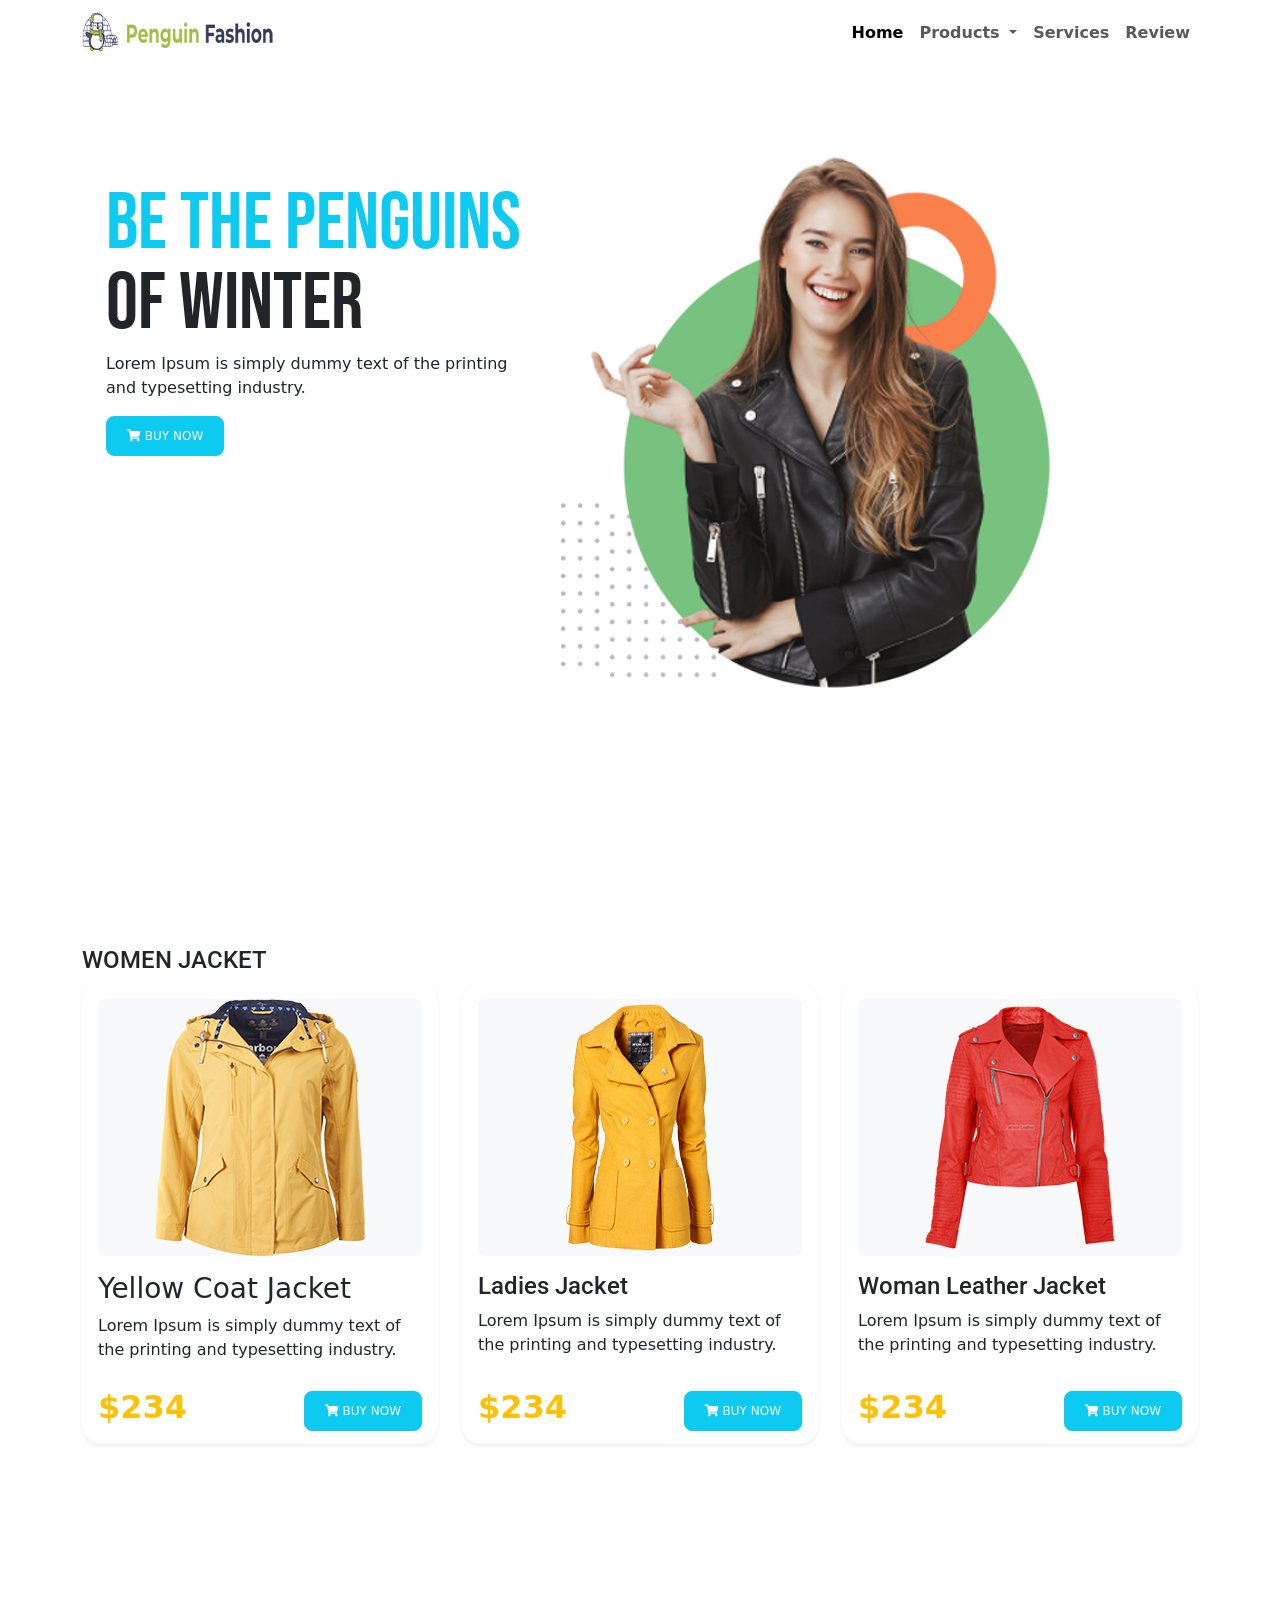
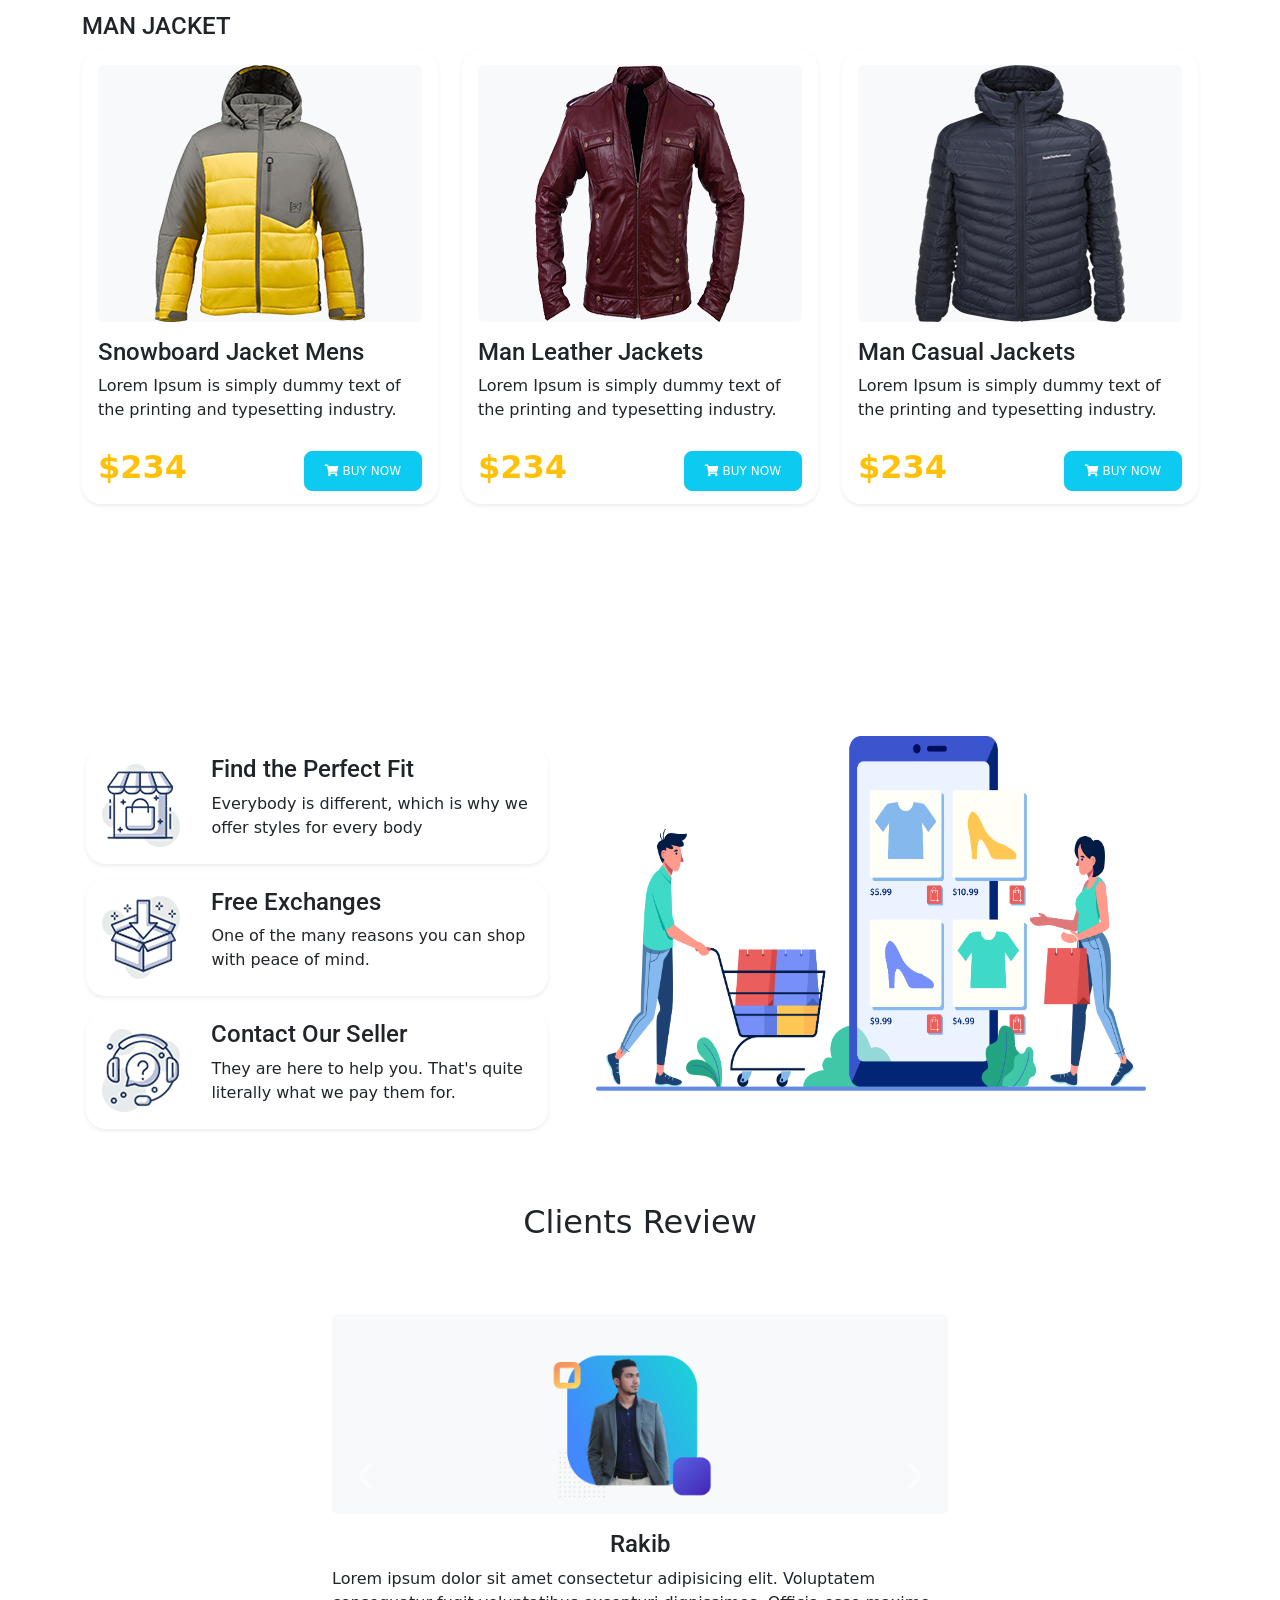
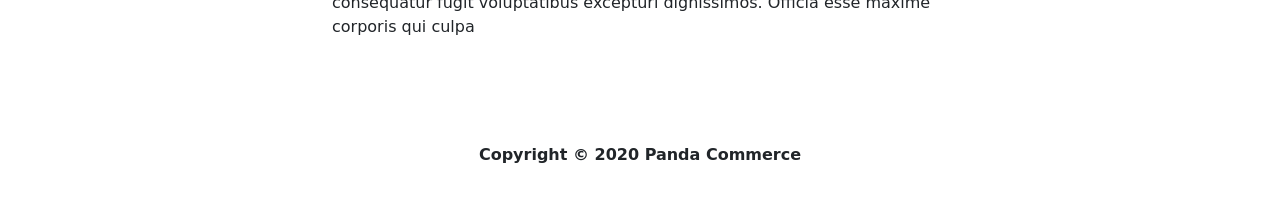
<file: index.html>
<!DOCTYPE html>
<html lang="en">

<head>
    <meta charset="UTF-8">
    <meta name="viewport" content="width=device-width, initial-scale=1.0">
    <title>Penguin Fashion</title>

    <!--bootstrap css-->
    <link href="https://cdn.jsdelivr.net/npm/bootstrap@5.0.0-beta1/dist/css/bootstrap.min.css" rel="stylesheet"
        integrity="sha384-giJF6kkoqNQ00vy+HMDP7azOuL0xtbfIcaT9wjKHr8RbDVddVHyTfAAsrekwKmP1" crossorigin="anonymous">
    <!--bootstrap css-->

    <!--for adding font awsome cdn link-->
    <link rel="stylesheet" href="https://cdnjs.cloudflare.com/ajax/libs/font-awesome/5.15.2/css/all.min.css"
        integrity="sha512-HK5fgLBL+xu6dm/Ii3z4xhlSUyZgTT9tuc/hSrtw6uzJOvgRr2a9jyxxT1ely+B+xFAmJKVSTbpM/CuL7qxO8w=="
        crossorigin="anonymous" />
    <!--for adding font awsome cdn link-->

    <link rel="stylesheet" href="style.css">
</head>

<body>
    <!--header section start-->
    <header class="container">

        <!--nav section start-->
        <nav class="container navbar navbar-expand-lg navbar-light fixed-top bg-white">
            <div class="container-fluid">
                <a class="navbar-brand" href="#banner">
                    <img src="images/nav-logo.png">
                </a>
                <button class="navbar-toggler" type="button" data-bs-toggle="collapse"
                    data-bs-target="#navbarSupportedContent" aria-controls="navbarSupportedContent"
                    aria-expanded="false" aria-label="Toggle navigation">
                    <span class="navbar-toggler-icon"></span>
                </button>
                <div class="collapse navbar-collapse justify-content-end" id="navbarSupportedContent">
                    <ul class="navbar-nav mb-2 mb-lg-0 fw-bold">
                        <li class="nav-item">
                            <a class="nav-link active" aria-current="page" href="#banner">Home</a>
                        </li>
                        <li class="nav-item dropdown">
                            <a class="nav-link dropdown-toggle" href="#" id="navbarDropdown" role="button" data-bs-toggle="dropdown" aria-expanded="false">
                              Products
                            </a>
                            <ul class="dropdown-menu" aria-labelledby="navbarDropdown">
                              <li><a class="dropdown-item" href="#women-jacket">Women Jacket</a></li>
                              <li><a class="dropdown-item" href="#man-jacket">Man Jacket</a></li>
                            </ul>
                          </li>
                        <li class="nav-item">
                            <a class="nav-link" href="#service">Services</a>
                        </li>
                        <li class="nav-item">
                            <a class="nav-link" href="#review">Review</a>
                        </li>
                    </ul>
                </div>
            </div>
        </nav>
        <!--nav section end-->

        <!--banner section start-->
        <section id="banner" class="p-4 my-5">
            <div class="row pt-3">
                <div class="col-lg-5 col-md-5 col-sm-12 my-5 pt-sm-5">
                    <h1 class=" banner-title"><span class="text-info">BE THE PENGUINS</span> <br /> OF WINTER</h1>
                    <P>Lorem Ipsum is simply dummy text of the printing and typesetting industry.</P>
                    <button class="btn btn-info text-white  button-text"><i class="fas fa-shopping-cart text-white"></i>
                        BUY NOW</button>
                </div>
                <div class="col-lg-7 col-md-7 col-sm-12 mt-5 pt-5">
                    <img class="img-fluid" src="images/banner.png">
                </div>
            </div>
        </section>
        <!--banner section end-->
    </header>
    <!--header section end-->

    <!--main section start-->
    <main class="container">

        <!--women Jacket section start-->
        <section id="women-jacket" class="women-jacket g-2 mt-5 pt-5">
            <h2 class="text-center text-lg-start card-title-text mt-5">WOMEN JACKET</h2>
            <div class="row">

                <!--card 1 section start-->
                <div class="col-lg-4 col-md-6 col-sm-12 mb-4">
                    <div class="card bg-white border-0 shadow-sm card-style h-100">
                        <div class="card-body">
                            <div class="card-img-top bg-light rounded d-flex justify-content-center">
                                <img src="images/women-jacket-1.png">
                            </div>
                            <h3 class="card-title-taxt pt-3">Yellow Coat Jacket </h3>
                            <p class="card-text">Lorem Ipsum is simply dummy text of the printing and typesetting
                                industry.</p>
                        </div>
                        <div class="card-footer border-0 card-style bg-white d-flex justify-content-between">
                            <h2 class="price-text text-warning">$234</h2>
                            <div class=" d-flex align-items-center">
                                <button class="btn btn-info text-white  button-text"><i
                                        class="fas fa-shopping-cart text-white"></i> BUY NOW</button>
                            </div>
                        </div>
                    </div>
                </div>
                <!--card 1 section end-->

                <!--card 2 section start-->
                <div class="col-lg-4 col-md-6 col-sm-12 mb-4">
                    <div class="card bg-white border-0 shadow-sm card-style h-100">
                        <div class="card-body">
                            <div class="card-img-top bg-light rounded d-flex justify-content-center">
                                <img src="images/women-jacket-2.png">
                            </div>
                            <h3 class="card-title-text pt-3">Ladies Jacket </h3>
                            <p class="card-text">Lorem Ipsum is simply dummy text of the printing and typesetting
                                industry.</p>
                        </div>
                        <div class="card-footer border-0 card-style bg-white d-flex justify-content-between">
                            <h2 class="price-text text-warning">$234</h2>
                            <div class=" d-flex align-items-center">
                                <button class="btn btn-info text-white  button-text"><i
                                        class="fas fa-shopping-cart text-white"></i> BUY NOW</button>
                            </div>
                        </div>
                    </div>
                </div>
                <!--card 2 section end-->

                <!--card 3 section start-->
                <div class="col-lg-4 col-md-6 col-sm-12 mb-4">
                    <div class="card bg-white border-0 shadow-sm card-style h-100">
                        <div class="card-body">
                            <div class="card-img-top bg-light rounded d-flex justify-content-center">
                                <img src="images/women-jacket-3.png">
                            </div>
                            <h3 class="card-title-text pt-3">Woman Leather Jacket </h3>
                            <p class="card-text">Lorem Ipsum is simply dummy text of the printing and typesetting
                                industry.</p>
                        </div>
                        <div class="card-footer border-0 bg-white card-style d-flex justify-content-between">
                            <h2 class="price-text text-warning">$234</h2>
                            <div class=" d-flex align-items-center">
                                <button class="btn btn-info text-white  button-text"><i
                                        class="fas fa-shopping-cart text-white"></i> BUY NOW</button>
                            </div>
                        </div>
                    </div>
                </div>
                <!--card 3 section end-->

            </div>
        </section>
        <!--women jacket section end-->

        <!--man jacket section start-->
        <section id="man-jacket" class="man-jacket my-5 py-5">
            <h2 class="text-center text-lg-start card-title-text mt-5">MAN JACKET</h2>
            <div class="row">

                <!--card 1 section start-->
                <div class="col-lg-4 col-md-6 col-sm-12 mb-4">
                    <div class="card bg-white border-0 shadow-sm card-style h-100">
                        <div class="card-body">
                            <div class="card-img-top bg-light rounded d-flex justify-content-center">
                                <img src="images/man-jacket-1.png">
                            </div>
                            <h3 class="card-title-text pt-3">Snowboard Jacket Mens </h3>
                            <p class="card-text">Lorem Ipsum is simply dummy text of the printing and typesetting
                                industry.</p>
                        </div>
                        <div class="card-footer border-0 bg-white d-flex card-style justify-content-between">
                            <h2 class="price-text text-warning">$234</h2>
                            <div class=" d-flex align-items-center">
                                <button class="btn btn-info text-white  button-text"><i
                                        class="fas fa-shopping-cart text-white"></i> BUY NOW</button>
                            </div>
                        </div>
                    </div>
                </div>
                <!--card 1 section end-->

                <!--card 2 section start-->
                <div class="col-lg-4 col-md-6 col-sm-12 mb-4">
                    <div class="card bg-white border-0 shadow-sm card-style h-100">
                        <div class="card-body">
                            <div class="card-img-top bg-light rounded d-flex justify-content-center">
                                <img src="images/man-jacket-2.png">
                            </div>
                            <h3 class="card-title-text pt-3">Man Leather Jackets</h3>
                            <p class="card-text">Lorem Ipsum is simply dummy text of the printing and typesetting
                                industry.</p>
                        </div>
                        <div class="card-footer border-0 bg-white card-style d-flex justify-content-between">
                            <h2 class="price-text text-warning">$234</h2>
                            <div class=" d-flex align-items-center">
                                <button class="btn btn-info text-white  button-text"><i
                                        class="fas fa-shopping-cart text-white"></i> BUY NOW</button>
                            </div>
                        </div>
                    </div>
                </div>
                <!--card 2 section end-->

                <!--card 3 section start-->
                <div class="col-lg-4 col-md-6 col-sm-12 mb-4">
                    <div class="card bg-white border-0 shadow-sm card-style h-100">
                        <div class="card-body">
                            <div class="card-img-top bg-light rounded d-flex justify-content-center">
                                <img src="images/man-jacket-3.png">
                            </div>
                            <h3 class="card-title-text pt-3">Man Casual Jackets</h3>
                            <p class="card-text">Lorem Ipsum is simply dummy text of the printing and typesetting
                                industry.</p>
                        </div>
                        <div class="card-footer border-0 bg-white card-style d-flex justify-content-between">
                            <h2 class="price-text text-warning">$234</h2>
                            <div class=" d-flex align-items-center">
                                <button class="btn btn-info text-white  button-text"><i
                                        class="fas fa-shopping-cart text-white"></i> BUY NOW</button>
                            </div>
                        </div>
                    </div>
                </div>
            </div>
            <!--CARD 3 section end-->
        </section>
        <!--man jacket section end-->

        <!--service section start-->
        <section id="service" class="service my-5 p-3">
            <div class="row d-flex align-items-center mt-5 pt-5">
                <div class="col-lg-5 col-md-12 col-sm-12 order-2 order-lg-2">
                    <div class="row gy-3">
                        <div class="col-12 shadow-sm card-style p-2">
                            <div class="row d-flex align-items-center justify-content-sm-center">
                                <div class="col-lg-3 col-sm-4 d-flex justify-content-center ">
                                    <img src="images/service-1.png">
                                </div>
                                <div class="col-lg-9 col-sm-12 text-center text-lg-start">
                                    <h2 class="card-title-text">Find the Perfect Fit</h2>
                                    <p>Everybody is different, which is why we offer
                                        styles for every body</p>
                                </div>
                            </div>
                        </div>
                        <div class="col-12 shadow-sm card-style p-2">
                            <div class="row d-flex align-items-center justify-content-sm-center">
                                <div class="col-lg-3 col-sm-4 d-flex justify-content-center">
                                    <img src="images/service-2.png">
                                </div>
                                <div class="col-lg-9 col-sm-12 text-center text-lg-start">
                                    <h2 class="card-title-text">Free Exchanges</h2>
                                    <p>One of the many reasons you can shop with peace
                                        of mind.</p>
                                </div>
                            </div>
                        </div>
                        <div class="col-12 shadow-sm card-style p-2">
                            <div class="row d-flex align-items-center justify-content-sm-center">
                                <div class="col-lg-3 col-sm-4 d-flex justify-content-center">
                                    <img src="images/service-3.png">
                                </div>
                                <div class="col-lg-9 col-sm-12 text-center text-lg-start">
                                    <h2 class=" card-title-text">Contact Our Seller</h2>
                                    <p>They are here to help you. That's quite
                                        literally what we pay them for.</p>
                                </div>
                            </div>
                        </div>
                    </div>
                </div>
                <div class="col-lg-7 col-md-12 col-sm-12 order-1 order-lg-2 mb-5 px-5">
                    <img class="service-right-img img-fluid" src="images/service-4.png">
                </div>
            </div>
        </section>
        <!--service section end-->

        <!--review section start-->
        <section id="review" class="review">
            <h2 class="text-center">Clients Review</h2>
            <div class="col-sm-12 col-md-10 col-lg-8 p-2 p-lg-5 mx-auto">
                <div id="carouselExampleControls" class="carousel slide" data-bs-ride="carousel">
                    <div class="carousel-inner">
                      <div class="carousel-item active h-100">
                        <div class="col-12">
                            <div class="card bg-white border-0">
                                <div class="card-body">
                                    <div class="card-img-top bg-light rounded d-flex justify-content-center">
                                        <img src="images/client-1.png">
                                    </div>
                                    <h3 class="card-title-text pt-3 text-center">Rakib</h3>
                                    <p class="card-text">Lorem ipsum dolor sit amet consectetur adipisicing elit. Voluptatem consequatur fugit voluptatibus excepturi dignissimos. Officia esse maxime corporis qui culpa</p>
                                </div>
                            </div>
                        </div>
                      </div>
                      <div class="carousel-item h-100">
                        <div class="col-12">
                            <div class="card bg-white border-0">
                                <div class="card-body">
                                    <div class="card-img-top bg-light rounded d-flex justify-content-center">
                                        <img src="images/client-2.png">
                                    </div>
                                    <h3 class="card-title-text pt-3 text-center">Mr John</h3>
                                    <p class="card-text">Lorem Ipsum is simply dummy text of the printing and typesetting
                                        industry. Lorem ipsum dolor sit amet.</p>
                                </div>
                            </div>
                        </div>
                      </div>
                      <div class="carousel-item h-100">
                        <div class="col-12">
                            <div class="card bg-white border-0">
                                <div class="card-body">
                                    <div class="card-img-top bg-light rounded d-flex justify-content-center">
                                        <img src="images/client-3.png">
                                    </div>
                                    <h3 class="card-title-text pt-3 text-center">Abishek Sharma</h3>
                                    <p class="card-text">Lorem Ipsum is simply dummy text of the printing and typesetting
                                        industry. Lorem ipsum dolor, sit amet consectetur adipisicing elit. Placeat, corporis.</p>
                                </div>
                            </div>
                        </div>
                      </div>
                    </div>
                    <a class="carousel-control-prev" href="#carouselExampleControls" role="button" data-bs-slide="prev">
                      <span class="carousel-control-prev-icon" aria-hidden="true"></span>
                      <span class="visually-hidden">Previous</span>
                    </a>
                    <a class="carousel-control-next" href="#carouselExampleControls" role="button" data-bs-slide="next">
                      <span class="carousel-control-next-icon" aria-hidden="true"></span>
                      <span class="visually-hidden">Next</span>
                    </a>
                  </div>
            </div> 
        </section>
        <!--review section end-->

    </main>
    <!--header section end-->

    <!--footer section start-->
    <footer>
        <p class="text-center text-dark mt-4 py-3 fw-bold">Copyright &copy; 2020 Panda Commerce</p>
    </footer>
    <!--footer section end-->

    <!--bootstrap js part-->
    <script src="https://cdn.jsdelivr.net/npm/bootstrap@5.0.0-beta1/dist/js/bootstrap.bundle.min.js"
        integrity="sha384-ygbV9kiqUc6oa4msXn9868pTtWMgiQaeYH7/t7LECLbyPA2x65Kgf80OJFdroafW"
        crossorigin="anonymous"></script>
    <!--bootstrap js part-->
</body>

</html>
</file>
<file: style.css>
/*addign google fonts */
@import url('https://fonts.googleapis.com/css2?family=Bebas+Neue&display=swap');
@import url('https://fonts.googleapis.com/css2?family=Roboto:wght@300;400;500&display=swap');
/*adding google fonts */

/* setting navbar log height and width */
.navbar img {
    width: 192px;
    height: 40px;
}

/*setting banner title font size */
.banner-title {
    font-family: 'Bebas Neue', cursive;
    font-size: 80px;
    line-height: 80px;
}

/* setting banner image positon */
#banner img{
    margin-top:-130px;
    width: 80%;
}

/*setting card border-radius*/
.card-style {
    border-radius: 20px !important;
}

/*setting card title font properties */
.card-title-text {
    font-size: 24px;
    font-family: 'Roboto', sans-serif;
}

/*setting button design */
.button-text {
    font-size: 12px;
    padding: 10px 20px;
    border-radius: 8px;
}

/* setting price text properties */
.price-text {
    font-weight: 36px;
    font-weight: 900;
    line-height: 42px;
}

/*setting service card image height and width */
.service-right-img {
    width: 600px;
    height: 355px;
}

/*setting clients images height and width*/
.review img {
    height: 200px;
}
</file>
